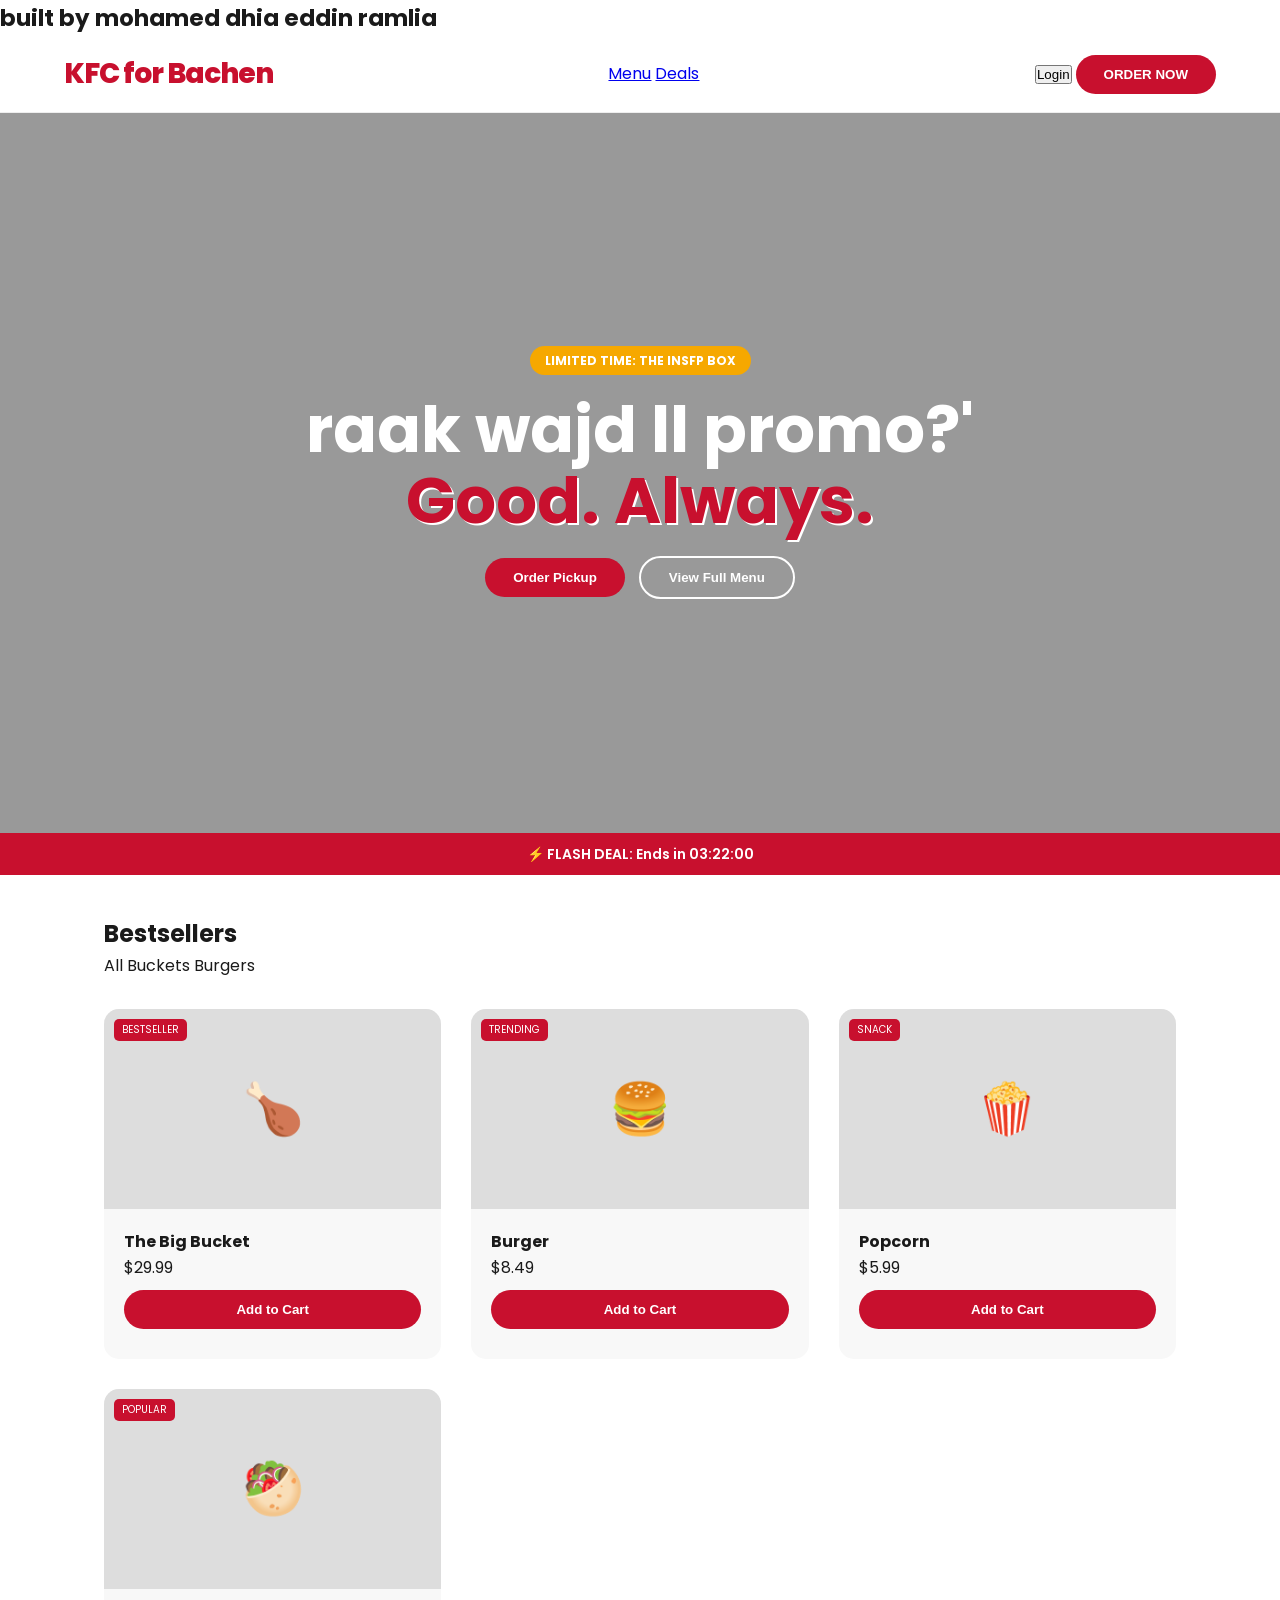
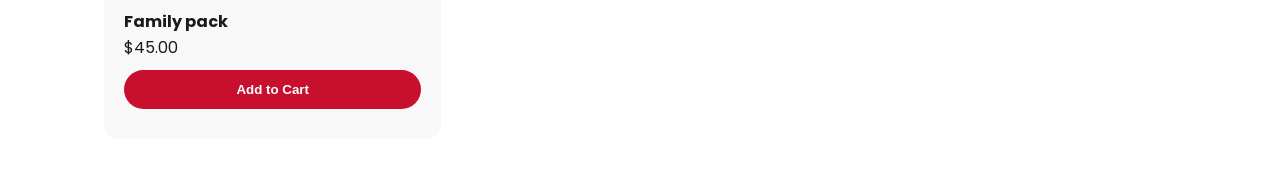
<file: index.html>
<!DOCTYPE html>
<html lang="en">
<head>
    <meta charset="UTF-8">
    <meta name="viewport" content="width=device-width, initial-scale=1.0">
    <title>KFC | Premium Ordering Experience</title>
    <link rel="stylesheet" href="style.css">
    <link href="https://fonts.googleapis.com/css2?family=Poppins:wght@400;600;800&display=swap" rel="stylesheet">
</head>
<body>
    <h1 style="font-size: 23px;">built by mohamed dhia eddin ramlia</h1>
    <nav class="navbar">
        <div class="nav-content">
            <div class="logo">KFC for Bachen</div>
            <div class="nav-links">
                <a href="#menu">Menu</a>
                <a href="#deals">Deals</a>
            </div>
            <div class="nav-auth" id="auth-zone">
                <button onclick="openLogin()" class="btn-text">Login</button>
                <button class="btn-red">ORDER NOW</button>
            </div>
        </div>
    </nav>

    <header class="hero">
        <div class="hero-overlay">
            <span class="badge">LIMITED TIME: THE INSFP BOX</span>
            <h1> raak wajd ll promo?' <br><span class="text-red">Good. Always.</span></h1>
            <div class="dual-cta">
                <button class="btn-red shadow">Order Pickup</button>
                <button class="btn-outline">View Full Menu</button>
            </div>
        </div>
    </header>

    <div class="urgency-bar">
        <p>⚡ FLASH DEAL: Ends in <span id="timer">03:22:00</span></p>
    </div>

    <main id="menu" class="container">
        <div class="section-header">
            <h2>Bestsellers</h2>
            <div class="filter-tabs">
                <span class="active">All</span>
                <span>Buckets</span>
                <span>Burgers</span>
            </div>
        </div>
        
        <div class="product-grid" id="product-list">
            </div>
    </main>

    <div id="loginModal" class="modal">
        <div class="modal-content">
            <h3>Welcome Back, Bachen</h3>
            <p>Use <strong>user1</strong> / <strong>password</strong></p>
            <input type="text" id="username" placeholder="Username">
            <input type="password" id="password" placeholder="Password">
            <button onclick="handleLogin()" class="btn-red block">Sign In</button>
            <button onclick="closeLogin()" class="btn-text">Cancel</button>
        </div>
    </div>

    <script src="script.js"></script>
</body>
</html>
</file>
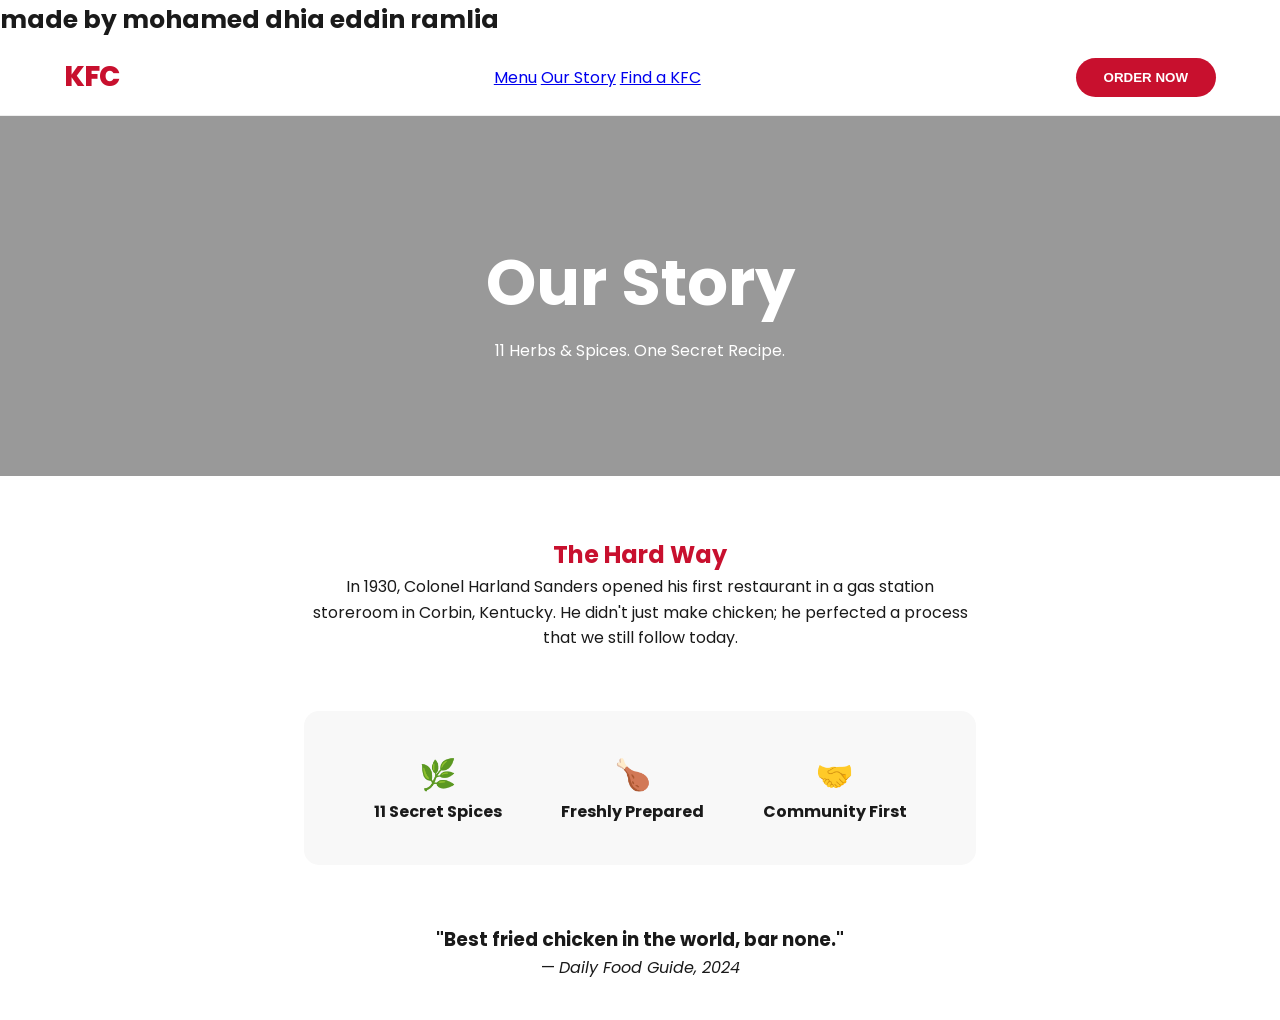
<file: about.html>
<!DOCTYPE html>
<html lang="en">
<head>
    <meta charset="UTF-8">
    <meta name="viewport" content="width=device-width, initial-scale=1.0">
    <title>Our Story | The KFC Legacy</title>
    <link rel="stylesheet" href="style.css">
    <link href="https://fonts.googleapis.com/css2?family=Poppins:wght@400;600;800&display=swap" rel="stylesheet">
</head>
<body>

    <h1 style="font-size: 25px;">made by mohamed dhia eddin ramlia</h1>
    <nav class="navbar">
        <div class="nav-content">
            <div class="logo"><a href="index.html" style="text-decoration:none; color:inherit;">KFC</a></div>
            <div class="nav-links">
                <a href="index.html#menu">Menu</a>
                <a href="about.html">Our Story</a>
                <a href="contact.html">Find a KFC</a>
            </div>
            <button class="btn-red">ORDER NOW</button>
        </div>
    </nav>

    <header class="hero" style="height: 40vh; background-image: url('https://images.unsplash.com/photo-1563245372-f21724e39933?auto=format&fit=crop&q=80&w=2000');">
        <div class="hero-overlay">
            <h1>Our Story</h1>
            <p>11 Herbs & Spices. One Secret Recipe.</p>
        </div>
    </header>

    <div class="container" style="max-width: 800px;">
        <section style="margin: 60px 0; text-align: center;">
            <h2 class="text-red">The Hard Way</h2>
            <p>In 1930, Colonel Harland Sanders opened his first restaurant in a gas station storeroom in Corbin, Kentucky. He didn't just make chicken; he perfected a process that we still follow today.</p>
        </section>

        <div class="trust-row" style="display: flex; justify-content: space-around; background: var(--card-bg); padding: 40px; border-radius: 15px; margin-bottom: 60px;">
            <div style="text-align: center;">
                <p style="font-size: 30px;">🌿</p>
                <p><strong>11 Secret Spices</strong></p>
            </div>
            <div style="text-align: center;">
                <p style="font-size: 30px;">🍗</p>
                <p><strong>Freshly Prepared</strong></p>
            </div>
            <div style="text-align: center;">
                <p style="font-size: 30px;">🤝</p>
                <p><strong>Community First</strong></p>
            </div>
        </div>

        <section style="text-align: center;">
            <h3>"Best fried chicken in the world, bar none."</h3>
            <p>— <em>Daily Food Guide, 2024</em></p>
        </section>
    </div>
</body>
</html>
</file>
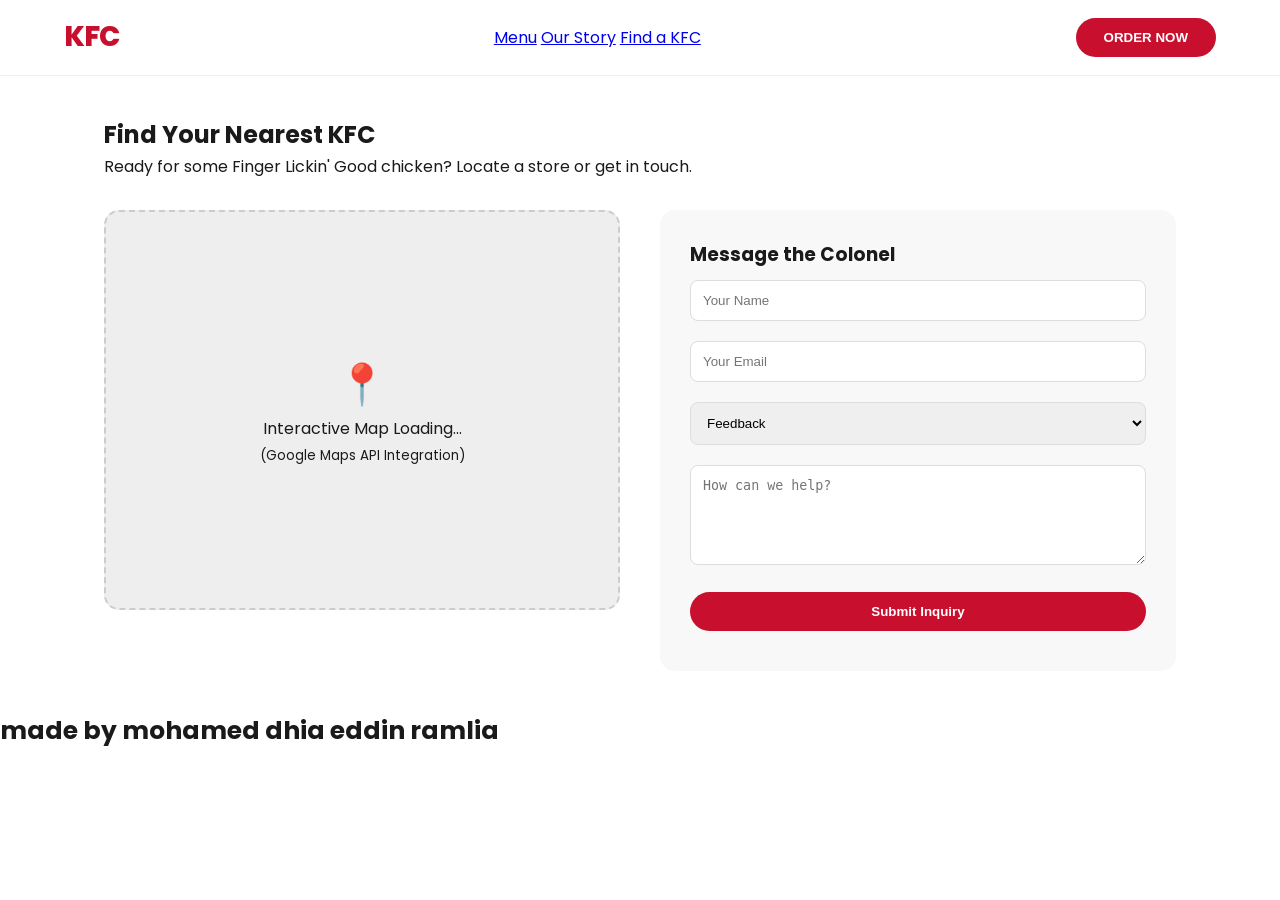
<file: contact.html>
<!DOCTYPE html>
<html lang="en">
<head>
    <meta charset="UTF-8">
    <meta name="viewport" content="width=device-width, initial-scale=1.0">
    <title>Contact Us | KFC Store Finder</title>
    <link rel="stylesheet" href="style.css">
    <link href="https://fonts.googleapis.com/css2?family=Poppins:wght@400;600;800&display=swap" rel="stylesheet">
</head>
<body>
    <nav class="navbar">
        <div class="nav-content">
            <div class="logo"><a href="index.html" style="text-decoration:none; color:inherit;">KFC</a></div>
            <div class="nav-links">
                <a href="index.html#menu">Menu</a>
                <a href="about.html">Our Story</a>
                <a href="contact.html">Find a KFC</a>
            </div>
            <button class="btn-red">ORDER NOW</button>
        </div>
    </nav>

    <div class="container">
        <section class="section-header">
            <h2>Find Your Nearest KFC</h2>
            <p>Ready for some Finger Lickin' Good chicken? Locate a store or get in touch.</p>
        </section>

        <div class="contact-grid" style="display: grid; grid-template-columns: 1fr 1fr; gap: 40px; margin-top: 30px;">
            <div class="map-placeholder" style="background: #eee; border-radius: 15px; height: 400px; display: flex; align-items: center; justify-content: center; border: 2px dashed #ccc;">
                <div style="text-align: center;">
                    <p style="font-size: 40px;">📍</p>
                    <p>Interactive Map Loading...<br><small>(Google Maps API Integration)</small></p>
                </div>
            </div>

            <div class="contact-form-card" style="background: var(--card-bg); padding: 30px; border-radius: 15px;">
                <h3>Message the Colonel</h3>
                <form onsubmit="event.preventDefault(); alert('Message sent! We\'ll get back to you soon.');">
                    <input type="text" placeholder="Your Name" required>
                    <input type="email" placeholder="Your Email" required>
                    <select style="width:100%; padding:12px; margin:10px 0; border:1px solid #ddd; border-radius:8px;">
                        <option>Feedback</option>
                        <option>Order Issue</option>
                        <option>Catering Inquiry</option>
                    </select>
                    <textarea placeholder="How can we help?" style="width:100%; padding:12px; margin:10px 0; border:1px solid #ddd; border-radius:8px; height: 100px;"></textarea>
                    <button class="btn-red block">Submit Inquiry</button>
                </form>
            </div>
        </div>
    </div>

    <h1 style="font-size: 25px;">made by mohamed dhia eddin ramlia</h1>
</body>
</html>
</file>
<file: style.css>
:root {
    --red: #C8102E;
    --dark-red: #9a0f24;
    --gold: #F6A800;
    --bg: #ffffff;
    --card-bg: #f8f8f8;
    --text: #1a1a1a;
}

* { box-sizing: border-box; margin: 0; padding: 0; }
body { font-family: 'Poppins', sans-serif; background: var(--bg); color: var(--text); line-height: 1.6; }

/* Sticky Nav */
.navbar {
    position: sticky; top: 0; background: rgba(255,255,255,0.95);
    backdrop-filter: blur(10px); z-index: 1000; padding: 15px 5%;
    border-bottom: 1px solid #eee;
}
.nav-content { display: flex; justify-content: space-between; align-items: center; max-width: 1200px; margin: auto; }
.logo { font-weight: 800; font-size: 28px; color: var(--red); letter-spacing: -1px; }

/* Hero */
.hero {
    height: 80vh; background: url('https://images.unsplash.com/photo-15133703210a4-56bb08fbd76a?auto=format&fit=crop&q=80&w=2000') center/cover;
    display: flex; align-items: center; justify-content: center; text-align: center; color: white;
}
.hero-overlay { background: rgba(0,0,0,0.4); width: 100%; height: 100%; display: flex; flex-direction: column; justify-content: center; align-items: center; padding: 20px; }
.hero h1 { font-size: 4rem; margin: 20px 0; line-height: 1.1; }
.text-red { color: var(--red); text-shadow: 2px 2px 0px #fff; }

/* Components */
.btn-red { background: var(--red); color: white; border: none; padding: 12px 28px; border-radius: 50px; font-weight: 600; cursor: pointer; transition: 0.3s; }
.btn-red:hover { background: var(--dark-red); transform: translateY(-2px); }
.btn-outline { background: transparent; border: 2px solid white; color: white; padding: 12px 28px; border-radius: 50px; font-weight: 600; cursor: pointer; margin-left: 10px; }
.badge { background: var(--gold); padding: 5px 15px; border-radius: 20px; font-size: 12px; font-weight: 700; }

.urgency-bar { background: var(--red); color: white; text-align: center; padding: 10px; font-weight: 600; font-size: 14px; }

/* Responsive Grid */
.container { max-width: 1200px; margin: 40px auto; padding: 0 5%; }
.product-grid { display: grid; grid-template-columns: repeat(auto-fill, minmax(280px, 1fr)); gap: 30px; margin-top: 30px; }

.card { background: var(--card-bg); border-radius: 15px; overflow: hidden; transition: 0.3s; position: relative; }
.card:hover { transform: scale(1.02); box-shadow: 0 10px 20px rgba(0,0,0,0.05); }
.card-img { height: 200px; background: #ddd; display: flex; align-items: center; justify-content: center; font-size: 50px; }
.card-info { padding: 20px; }
.card-tag { position: absolute; top: 10px; left: 10px; background: var(--red); color: white; font-size: 10px; padding: 3px 8px; border-radius: 5px; }

/* Modal */
.modal { display: none; position: fixed; z-index: 2000; left: 0; top: 0; width: 100%; height: 100%; background: rgba(0,0,0,0.8); }
.modal-content { background: white; width: 90%; max-width: 400px; margin: 15vh auto; padding: 40px; border-radius: 20px; text-align: center; }
.block { width: 100%; margin: 10px 0; }
input { width: 100%; padding: 12px; margin: 10px 0; border: 1px solid #ddd; border-radius: 8px; }

@media (max-width: 768px) {
    .hero h1 { font-size: 2.5rem; }
    .nav-links { display: none; }
}
</file>
